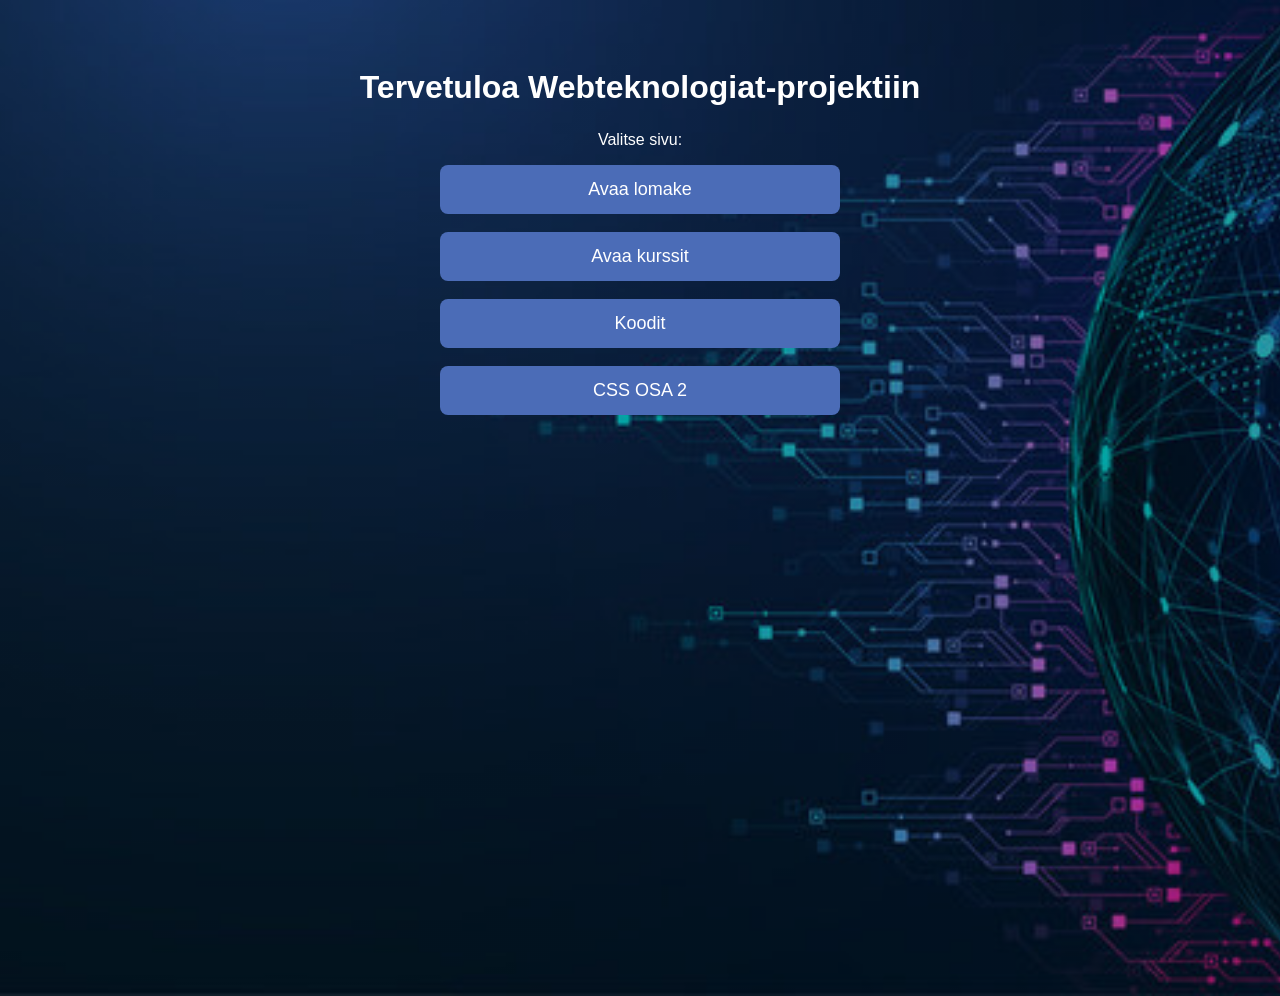
<file: index.html>
<!DOCTYPE html>
<html lang="fi">

<head>
    <meta charset="UTF-8">
    <title>Etusivu – Webteknologiat</title>
    <style>
        body {
            font-family: "Segoe UI", Arial, sans-serif;
            background:
                linear-gradient(rgba(0, 0, 0, 0.35), rgba(0, 0, 0, 0.35)),
                url("kuvat/maxresdefault.jpg");
            background-size: cover;
            background-repeat: no-repeat;
            background-position: center;
            min-height: 100vh;

            padding: 40px;
            text-align: center;
            color: #fff;
            
        }

        h1 {
            font-size: 32px;
            margin-bottom: 25px;
        }

        .links {
            display: flex;
            flex-direction: column;
            gap: 18px;
            max-width: 400px;
            margin: 0 auto;
        }

        a {
            background: #4b6cb7;
            color: white;
            padding: 14px 20px;
            text-decoration: none;
            border-radius: 8px;
            font-size: 18px;
            transition: 0.2s;
            display: block;
        }

        a:hover {
            background: #395493;
        }
    </style>
</head>

<body>

    <h1>Tervetuloa Webteknologiat-projektiin</h1>

    <p>Valitse sivu:</p>

    <div class="links">
        <a href="lomake.html">Avaa lomake</a>
        <a href="html.html">Avaa kurssit</a>
        <a href="koodi.html">Koodit</a>
        <a href="bootsrap/index.html">CSS OSA 2</a>
    </div>
    
</body>

</html>
</file>
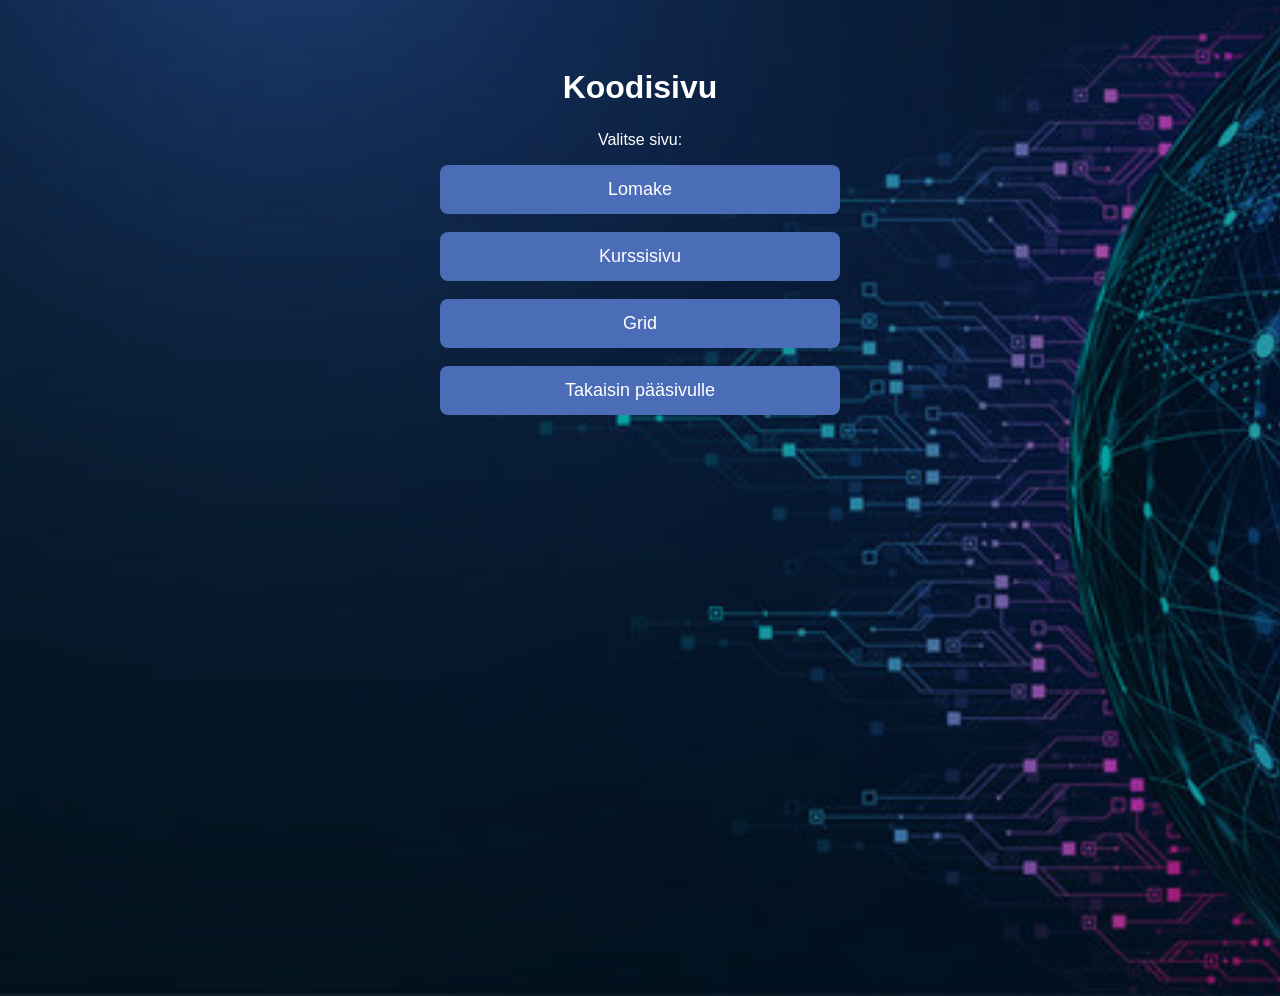
<file: koodi.html>
<!DOCTYPE html>
<html lang="fi">

<head>
    <meta charset="UTF-8">
    <title>Etusivu – Webteknologiat</title>
    <style>
        body {
            font-family: "Segoe UI", Arial, sans-serif;
            background:
                linear-gradient(rgba(0, 0, 0, 0.35), rgba(0, 0, 0, 0.35)),
                url("kuvat/maxresdefault.jpg");
            background-size: cover;
            background-repeat: no-repeat;
            background-position: center;
            min-height: 100vh;

            padding: 40px;
            text-align: center;
            color: #fff;
            
        }

        h1 {
            font-size: 32px;
            margin-bottom: 25px;
        }

        .links {
            display: flex;
            flex-direction: column;
            gap: 18px;
            max-width: 400px;
            margin: 0 auto;
        }

        a {
            background: #4b6cb7;
            color: white;
            padding: 14px 20px;
            text-decoration: none;
            border-radius: 8px;
            font-size: 18px;
            transition: 0.2s;
            display: block;
        }

        a:hover {
            background: #395493;
        }
    </style>
</head>

<body>

    <h1>Koodisivu</h1>

    <p>Valitse sivu:</p>

    <div class="links">
        <a href="https://github.com/guoppi/Webteknologiat26/blob/main/css3/lomake.css">Lomake</a>
        <a href="https://github.com/guoppi/Webteknologiat26/blob/main/css3/html.css">Kurssisivu</a>
        <a href="https://github.com/guoppi/Webteknologiat26/blob/main/css3/grid.css">Grid</a>
        <a href="index.html">Takaisin pääsivulle</a>
    </div>

</body>

</html>
</file>
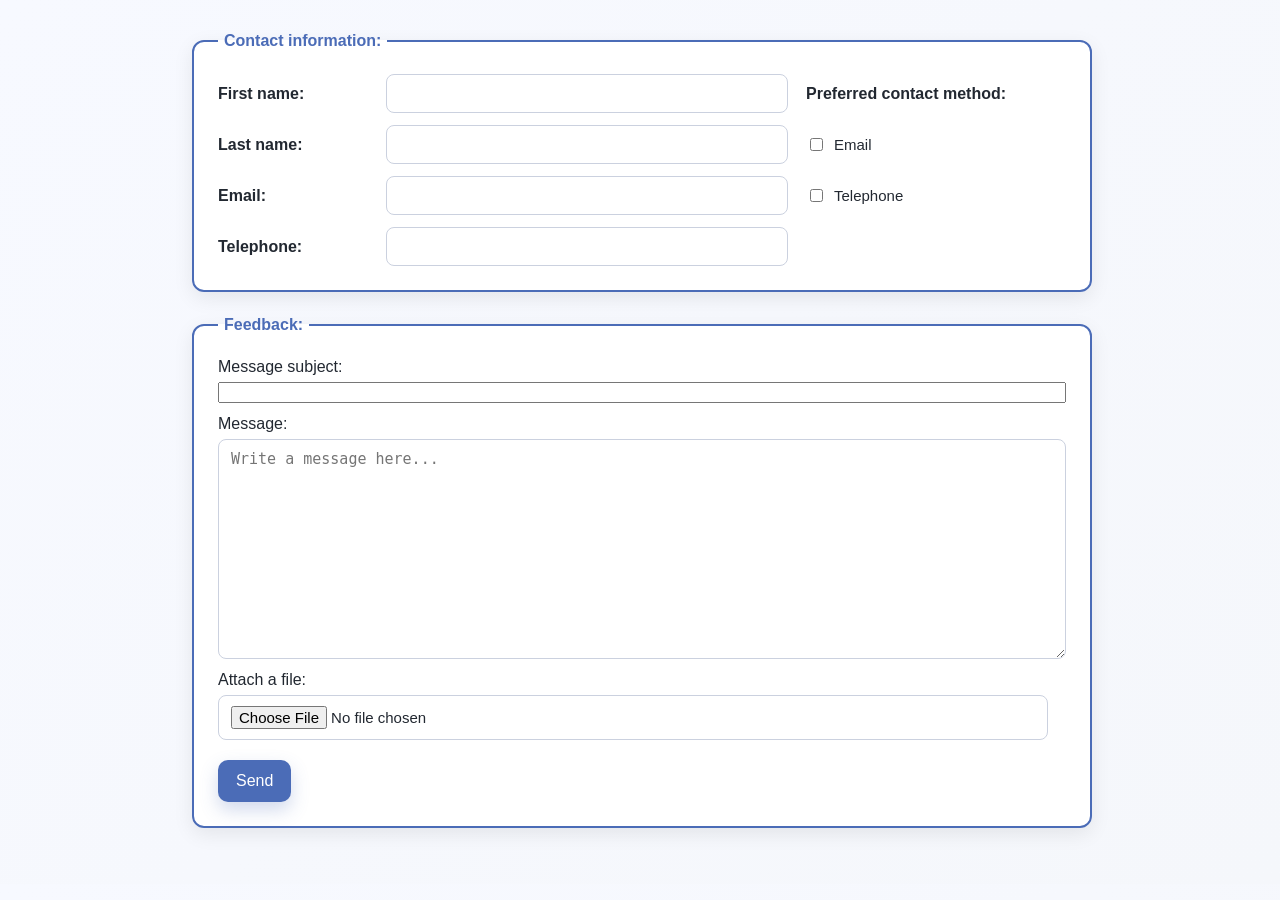
<file: lomake.html>
<!DOCTYPE html>
<html lang="fi">
<head>
  <meta charset="UTF-8" />
  <title>Lomake</title>
  <meta name="viewport" content="width=device-width, initial-scale=1"> <!--Määrittää sivun leveyden laitteen leveydelle ja estää mobiiliselainta skaalaamasta sivua väärin -->
  <link rel="stylesheet" href="css3/lomake.css" />
</head>

<body>

  <form class="form">

    <fieldset class="box" id="contact">
      <legend>Contact information:</legend>

      <div class="grid contact-grid">
        <div class="label"><label for="fname">First name:</label></div>
        <div class="input"><input type="text" id="fname" name="fname" /></div>
        <div class="side-title">Preferred contact method:</div>

        <div class="label"><label for="lname">Last name:</label></div>
        <div class="input"><input type="text" id="lname" name="lname" /></div>
        <div class="side-input">
          <label><input type="checkbox" name="preferred" value="email" /> Email</label>
        </div>

        <div class="label"><label for="email_input">Email:</label></div>
        <div class="input"><input type="email" id="email_input" name="email" /></div>
        <div class="side-input">
          <label><input type="checkbox" name="preferred" value="telephone" /> Telephone</label>
        </div>

        <div class="label"><label for="telephone_input">Telephone:</label></div>
        <div class="input"><input type="tel" id="telephone_input" name="telephone" /></div>
        <div class="side-empty"></div>
      </div>
    </fieldset>

    <fieldset class="box" id="feedback">
      <legend>Feedback:</legend>

      <div class="grid feedback-grid">
        <div class="field span-2">
          <label for="subject">Message subject:</label>
          <input type="text" id="subject" name="subject" />
        </div>

        <div class="field span-2">
          <label for="message">Message:</label>
          <textarea id="message" name="message" rows="10" placeholder="Write a message here..."></textarea>
        </div>

        <div class="field file-row">
          <label for="file">Attach a file:</label>
          <input type="file" id="file" name="file" />
        </div>

        <div class="actions">
          <input type="submit" value="Send" class="submit-btn" />
        </div>
      </div>
    </fieldset>

  </form>

</body>
</html>
</file>
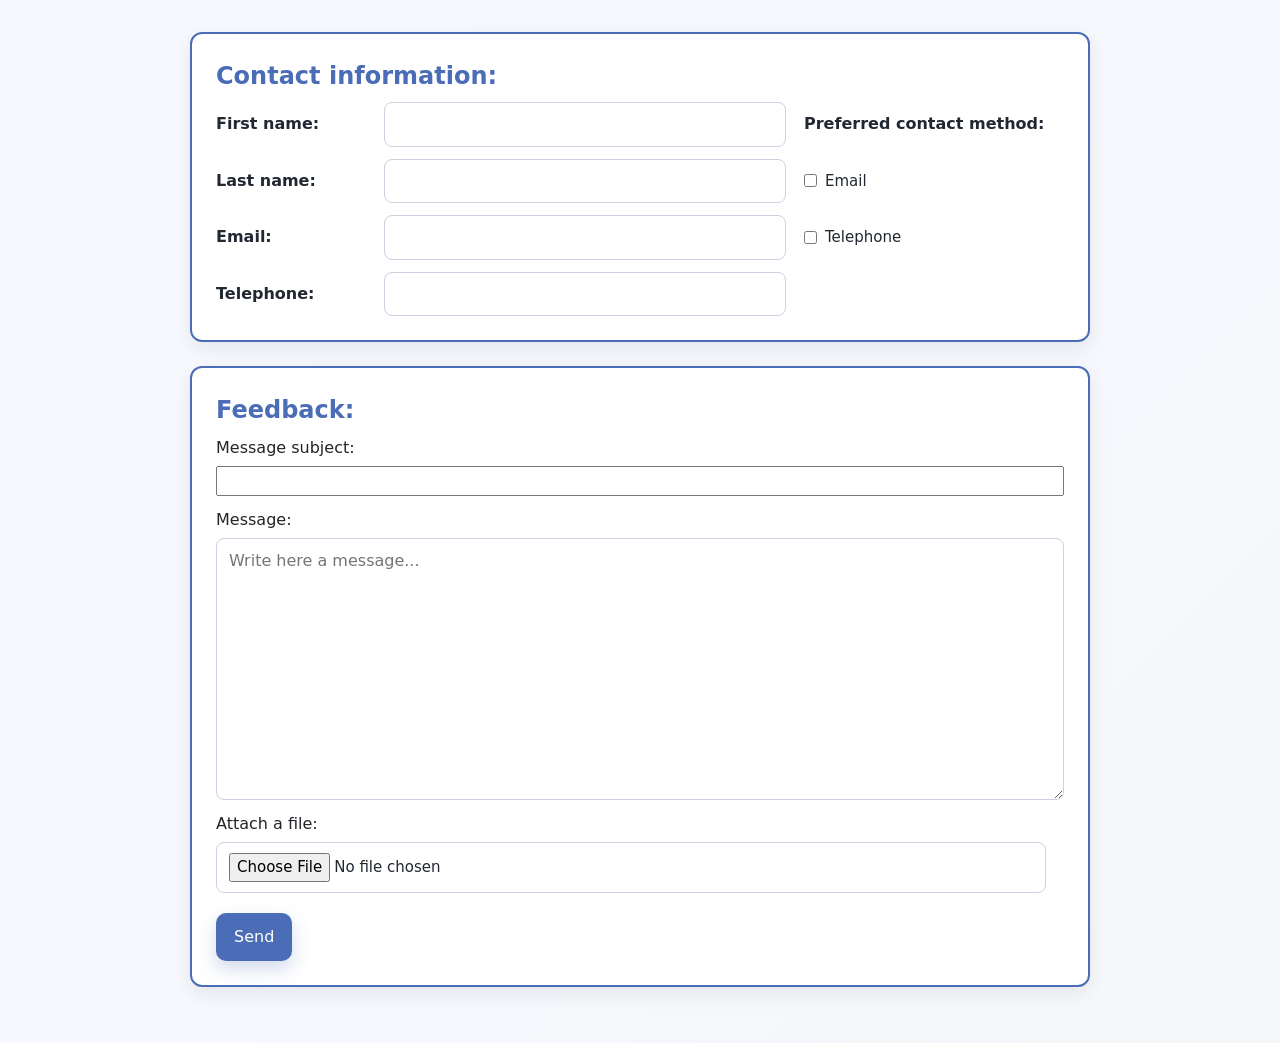
<file: bootsrap/lomake.html>
<!DOCTYPE html>
<html lang="fi">

<head>
  <meta charset="UTF-8" />
  <title>Lomake</title>
  <meta name="viewport" content="width=device-width, initial-scale=1" />
  <link rel="stylesheet" href="css3/lomake.css" />
  <link href="https://cdn.jsdelivr.net/npm/bootstrap@5.1.3/dist/css/boo
tstrap.min.css" rel="stylesheet" integrity="sha384-
1BmE4kWBq78iYhFldvKuhfTAU6auU8tT94WrHftjDbrCEXSU1oBoqyl2QvZ6jIW
3" crossorigin="anonymous">
</head>

<body>

  <form class="form">

    <fieldset class="box" id="contact">
      <legend>Contact information:</legend>

      <div class="grid contact-grid">
        <div class="label"><label for="fname">First name:</label></div>
        <div class="input"><input type="text" id="fname" name="fname" /></div>
        <div class="side-title">Preferred contact method:</div>

        <div class="label"><label for="lname">Last name:</label></div>
        <div class="input"><input type="text" id="lname" name="lname" /></div>
        <div class="side-input">
          <label><input type="checkbox" name="preferred" value="email" /> Email</label>
        </div>

        <div class="label"><label for="email_input">Email:</label></div>
        <div class="input"><input type="email" id="email_input" name="email" /></div>
        <div class="side-input">
          <label><input type="checkbox" name="preferred" value="telephone" /> Telephone</label>
        </div>

        <div class="label"><label for="telephone_input">Telephone:</label></div>
        <div class="input"><input type="tel" id="telephone_input" name="telephone" /></div>
        <div class="side-empty"></div>
      </div>
    </fieldset>

    <fieldset class="box" id="feedback">
      <legend>Feedback:</legend>

      <div class="grid feedback-grid">
        <div class="field span-2">
          <label for="subject">Message subject:</label>
          <input type="text" id="subject" name="subject" />
        </div>

        <div class="field span-2">
          <label for="message">Message:</label>
          <textarea id="message" name="message" rows="10" placeholder="Write here a message..."></textarea>
        </div>

        <div class="field file-row">
          <label for="file">Attach a file:</label>
          <input type="file" id="file" name="file" />
        </div>

        <div class="actions">
          <input type="submit" value="Send" class="submit-btn" />
        </div>
      </div>
    </fieldset>

  </form>
  <script src="https://cdn.jsdelivr.net/npm/bootstrap@5.1.3/dist/js/boots
trap.bundle.min.js" integrity="sha384-
ka7Sk0Gln4gmtz2MlQnikT1wXgYsOg+OMhuP+IlRH9sENBO0LRn5q+8nbTov4+1
p" crossorigin="anonymous"></script>
</body>

</html>
</file>
<file: css3/lomake.css>
:root {
  --bg: #f5f7fb;
  --panel: #ffffff;
  --border: #4b6cb7;
  --text: #222831;
  --muted: #6b7280;
  --accent: #4b6cb7;
  --accent-2: #8ea1d5;
  --focus: rgba(75,108,183,0.35);
  --shadow: 0 6px 20px rgba(0,0,0,0.08);
}
/* :root toimii kuin "teemavakioiden" keskus: var(--bg) jne. */
* { box-sizing: border-box; }

html, body {
  margin: 0;
  padding: 0;
}

body {
  font-family: "Segoe UI", Roboto, Arial, Helvetica, sans-serif;
  background: linear-gradient(135deg, #f7f9ff, var(--bg));
  color: var(--text);
  padding: 32px;
}

.form {
  max-width: 900px;
  margin: 0 auto;
}


.box {
  width: 100%;
  padding: 24px;
  margin-bottom: 24px;
  background: var(--panel);
  border: 2px solid var(--border);
  border-radius: 12px;
  box-shadow: var(--shadow);
}

legend {
  font-weight: 700;
  color: var(--accent);
  padding: 0 6px;
}

.grid {
  display: grid;
  gap: 12px 18px;
  align-items: center;
}

.contact-grid {
  grid-template-columns: 150px 1fr 260px;
}

.feedback-grid {
  grid-template-columns: 1fr auto;
}

.field {
  display: flex;
  flex-direction: column;
  gap: 6px;
}

.span-2 {
  grid-column: 1 / -1;
}

.label {
  font-weight: 600;
  color: var(--text);
}

.input input {
  width: 100%;
  padding: 10px 12px;
  border: 1px solid #cbd1df;
  border-radius: 8px;
  background: #fff;
  color: var(--text);
  font-size: 15px;
}

.side-title {
  font-weight: 600;
  color: var(--text);
}

.side-input label {
  display: flex;
  align-items: center;
  gap: 8px;
  font-size: 15px;
  color: var(--text);
  font-weight: 500;
}

.side-empty {}

textarea,
input[type="file"] {
  width: 100%;
  padding: 10px 12px;
  border: 1px solid #cbd1df;
  border-radius: 8px;
  background: #fff;
  color: var(--text);
  font-size: 15px;
}


#message {
  min-height: 220px;
}

input:focus,
textarea:focus {
  outline: none;
  border-color: var(--accent);
  box-shadow: 0 0 0 4px var(--focus);
}

.actions {
  grid-column: 1 / -1;
  display: flex;
  justify-content: flex-start;
  margin-top: 8px;
}

.submit-btn {
  background: var(--accent);
  color: #fff;
  padding: 12px 18px;
  border: none;
  border-radius: 10px;
  font-size: 16px;
  cursor: pointer;
  transition: background .2s ease, transform .08s ease;
  box-shadow: 0 8px 18px rgba(75,108,183,0.25);
}
.submit-btn:hover { background: #3f5aa0; }
.submit-btn:active { transform: translateY(1px); }

@media (max-width: 820px) {
  .contact-grid {
    grid-template-columns: 130px 1fr 1fr;
  }
}

@media (max-width: 680px) {
  /* Pienillä näytöillä rivitetään fiksusti allekkain */
  .contact-grid {
    grid-template-columns: 1fr;
  }
  .side-title,
  .side-input,
  .side-empty {
    grid-column: 1 / -1;
  }
}
</file>
<file: bootsrap/css3/lomake.css>
:root {
  --bg: #f5f7fb;
  --panel: #ffffff;
  --border: #4b6cb7;
  --text: #222831;
  --muted: #6b7280;
  --accent: #4b6cb7;
  --accent-2: #8ea1d5;
  --focus: rgba(75, 108, 183, 0.35);
  --shadow: 0 6px 20px rgba(0, 0, 0, 0.08);
}

* {
  box-sizing: border-box;
}

html,
body {
  margin: 0;
  padding: 0;
}

body {
  font-family: "Segoe UI", Roboto, Arial, Helvetica, sans-serif;
  background: linear-gradient(135deg, #f7f9ff, var(--bg));
  color: var(--text);
  padding: 32px;
}

.form {
  max-width: 900px;
  margin: 0 auto;
}


.box {
  width: 100%;
  padding: 24px;
  margin-bottom: 24px;
  background: var(--panel);
  border: 2px solid var(--border);
  border-radius: 12px;
  box-shadow: var(--shadow);
}

legend {
  font-weight: 700;
  color: var(--accent);
  padding: 0 6px;
}

.grid {
  display: grid;
  gap: 12px 18px;
  align-items: center;
}

.contact-grid {
  grid-template-columns: 150px 1fr 260px;
}

.feedback-grid {
  grid-template-columns: 1fr auto;
}

.field {
  display: flex;
  flex-direction: column;
  gap: 6px;
}

.span-2 {
  grid-column: 1 / -1;
}

.label {
  font-weight: 600;
  color: var(--text);
}

.input input {
  width: 100%;
  padding: 10px 12px;
  border: 1px solid #cbd1df;
  border-radius: 8px;
  background: #fff;
  color: var(--text);
  font-size: 15px;
}

.side-title {
  font-weight: 600;
  color: var(--text);
}

.side-input label {
  display: flex;
  align-items: center;
  gap: 8px;
  font-size: 15px;
  color: var(--text);
  font-weight: 500;
}

.side-empty {}

textarea,
input[type="file"] {
  width: 100%;
  padding: 10px 12px;
  border: 1px solid #cbd1df;
  border-radius: 8px;
  background: #fff;
  color: var(--text);
  font-size: 15px;
}


#message {
  min-height: 220px;
}

input:focus,
textarea:focus {
  outline: none;
  border-color: var(--accent);
  box-shadow: 0 0 0 4px var(--focus);
}

.actions {
  grid-column: 1 / -1;
  display: flex;
  justify-content: flex-start;
  margin-top: 8px;
}

.submit-btn {
  background: var(--accent);
  color: #fff;
  padding: 12px 18px;
  border: none;
  border-radius: 10px;
  font-size: 16px;
  cursor: pointer;
  transition: background .2s ease, transform .08s ease;
  box-shadow: 0 8px 18px rgba(75, 108, 183, 0.25);
}

.submit-btn:hover {
  background: #3f5aa0;
}

.submit-btn:active {
  transform: translateY(1px);
}

/*Responsiivisuus*/
@media (max-width: 820px) {
  .contact-grid {
    grid-template-columns: 130px 1fr 1fr;
  }
}

@media (max-width: 680px) {
  .contact-grid {
    grid-template-columns: 1fr;
  }

  .side-title,
  .side-input,
  .side-empty {
    grid-column: 1 / -1;
  }
}
</file>
